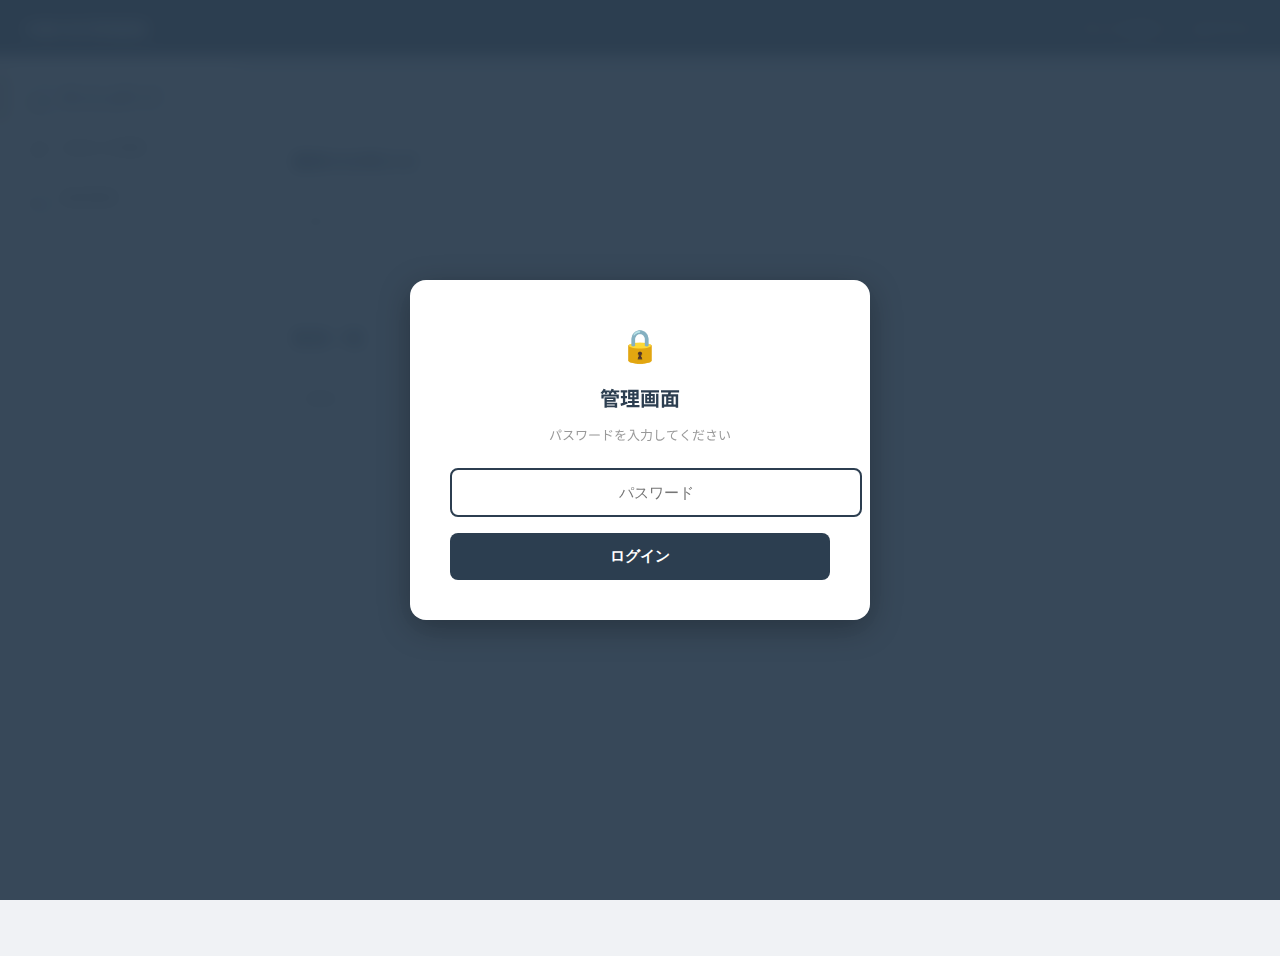
<file: admin/index.html>
<!DOCTYPE html>
<html lang="ja">
<head>
  <meta charset="UTF-8">
  <meta name="viewport" content="width=device-width, initial-scale=1.0">
  <title>管理画面 | ふじみDXラボ温泉 ゆ縁の宿</title>
  <link rel="preconnect" href="https://fonts.googleapis.com">
  <link rel="preconnect" href="https://fonts.gstatic.com" crossorigin>
  <link href="https://fonts.googleapis.com/css2?family=Noto+Sans+JP:wght@400;500;600;700;800&display=swap" rel="stylesheet">
  <link rel="stylesheet" href="../css/admin.css">
</head>
<body class="admin-body">
  <header class="admin-header">
    <h1>ゆ縁の宿 管理画面</h1>
    <div class="admin-header-right">
      <a href="../index.html" target="_blank">サイトを表示 ↗</a>
      <a href="#" id="logout-btn">ログアウト</a>
    </div>
  </header>

  <nav class="admin-sidebar">
    <a href="index.html" class="active">
      <span class="admin-sidebar-icon">📊</span>ダッシュボード
    </a>
    <a href="news-edit.html">
      <span class="admin-sidebar-icon">📰</span>お知らせ管理
    </a>
    <a href="rooms-edit.html">
      <span class="admin-sidebar-icon">🛏️</span>客室管理
    </a>
  </nav>

  <main class="admin-main">
    <div class="admin-stats" id="admin-stats"></div>

    <div class="admin-card">
      <h2>最新のお知らせ</h2>
      <table class="admin-table">
        <thead>
          <tr><th>日付</th><th>タイトル</th><th>カテゴリ</th><th>ステータス</th><th></th></tr>
        </thead>
        <tbody id="recent-news"></tbody>
      </table>
    </div>

    <div class="admin-card">
      <h2>客室一覧</h2>
      <table class="admin-table">
        <thead>
          <tr><th>部屋名</th><th>タイプ</th><th>定員</th><th>料金</th><th>ステータス</th><th></th></tr>
        </thead>
        <tbody id="recent-rooms"></tbody>
      </table>
    </div>
  </main>

  <script src="../js/news-store.js"></script>
  <script src="../js/rooms-store.js"></script>
  <script src="../js/auth.js"></script>
  <script>
    window.onAdminAuth = function () {
      const news = NewsStore.getAll();
      const rooms = RoomsStore.getAll();
      document.getElementById('admin-stats').innerHTML = `
        <div class="admin-stat"><div class="admin-stat-icon">📰</div><div class="admin-stat-number">${news.length}</div><div class="admin-stat-label">お知らせ</div></div>
        <div class="admin-stat"><div class="admin-stat-icon">🛏️</div><div class="admin-stat-number">${rooms.length}</div><div class="admin-stat-label">客室</div></div>
      `;

      document.getElementById('recent-news').innerHTML = news.slice(0, 5).map(n => {
        const d = new Date(n.createdAt).toLocaleDateString('ja-JP');
        const st = n.status === 'published' ? '<span class="status-badge status-published">公開中</span>' : '<span class="status-badge status-draft">下書き</span>';
        return `<tr>
          <td>${d}</td><td>${n.title}</td><td>${n.category}</td><td>${st}</td>
          <td><a href="news-edit.html?id=${n.id}" style="color:#2C3E50;font-size:13px;font-weight:600;">編集</a></td>
        </tr>`;
      }).join('');

      document.getElementById('recent-rooms').innerHTML = rooms.map(r => {
        const st = r.status === 'published' ? '<span class="status-badge status-published">公開中</span>' : '<span class="status-badge status-draft">下書き</span>';
        return `<tr>
          <td>${r.name}</td><td>${r.type}</td><td>${r.capacity}</td><td>${r.price}</td><td>${st}</td>
          <td><a href="rooms-edit.html?id=${r.id}" style="color:#2C3E50;font-size:13px;font-weight:600;">編集</a></td>
        </tr>`;
      }).join('');
    };

    document.getElementById('logout-btn').addEventListener('click', (e) => {
      e.preventDefault();
      sessionStorage.removeItem('admin_auth_hash');
      location.reload();
    });
  </script>
</body>
</html>
</file>
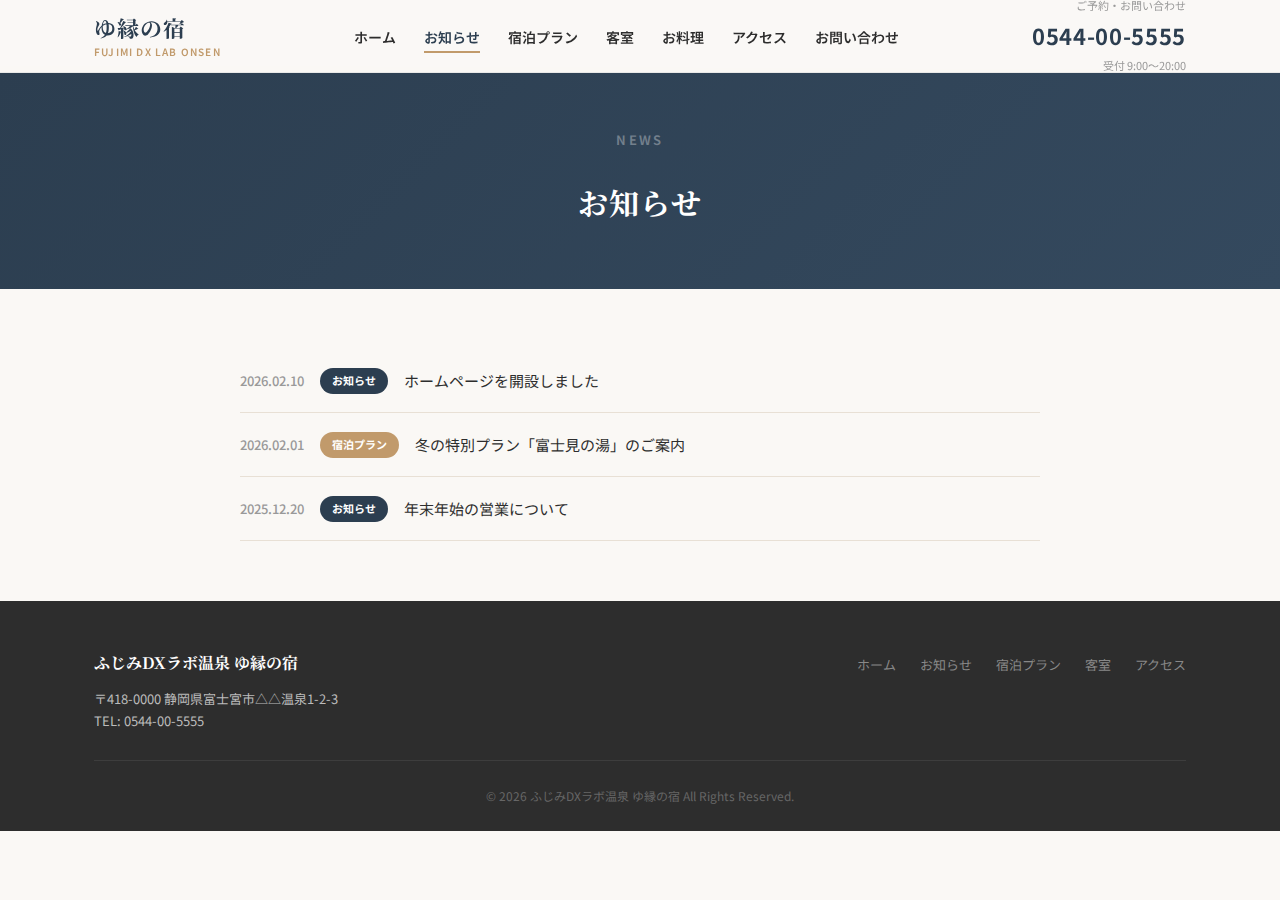
<file: news.html>
<!DOCTYPE html>
<html lang="ja">
<head>
  <meta charset="UTF-8">
  <meta name="viewport" content="width=device-width, initial-scale=1.0">
  <title>お知らせ | ふじみDXラボ温泉 ゆ縁の宿</title>
  <meta name="description" content="ふじみDXラボ温泉 ゆ縁の宿からのお知らせ。宿泊プラン、営業情報など最新情報をお届けします。">
  <link rel="canonical" href="https://example.com/news.html">
  <meta property="og:type" content="website">
  <meta property="og:url" content="https://example.com/news.html">
  <meta property="og:title" content="お知らせ | ふじみDXラボ温泉 ゆ縁の宿">
  <meta property="og:description" content="ふじみDXラボ温泉 ゆ縁の宿からのお知らせ。宿泊プラン、営業情報など最新情報をお届けします。">
  <meta property="og:image" content="https://example.com/images/hero-bg.jpg">
  <meta property="og:site_name" content="ふじみDXラボ温泉 ゆ縁の宿">
  <meta property="og:locale" content="ja_JP">
  <meta name="twitter:card" content="summary_large_image">
  <meta name="twitter:title" content="お知らせ | ふじみDXラボ温泉 ゆ縁の宿">
  <meta name="twitter:description" content="ふじみDXラボ温泉 ゆ縁の宿からのお知らせ。">
  <meta name="twitter:image" content="https://example.com/images/hero-bg.jpg">
  <link rel="preconnect" href="https://fonts.googleapis.com">
  <link rel="preconnect" href="https://fonts.gstatic.com" crossorigin>
  <link href="https://fonts.googleapis.com/css2?family=Noto+Serif+JP:wght@500;700&family=Noto+Sans+JP:wght@400;500;600;700;800&display=swap" rel="stylesheet">
  <link rel="stylesheet" href="css/style.css">
  <script type="application/ld+json">
  {
    "@context": "https://schema.org",
    "@type": "BreadcrumbList",
    "itemListElement": [
      { "@type": "ListItem", "position": 1, "name": "ホーム", "item": "https://example.com/" },
      { "@type": "ListItem", "position": 2, "name": "お知らせ", "item": "https://example.com/news.html" }
    ]
  }
  </script>
</head>
<body>
  <header class="header">
    <div class="header-inner">
      <div class="logo">
        <a href="index.html">
          <span>ゆ縁の宿</span>
          <p class="logo-sub">FUJIMI DX LAB ONSEN</p>
        </a>
      </div>
      <button class="menu-toggle" aria-label="メニュー"><span></span><span></span><span></span></button>
      <nav class="nav">
        <ul>
          <li><a href="index.html">ホーム</a></li>
          <li><a href="news.html" class="active">お知らせ</a></li>
          <li><a href="plans.html">宿泊プラン</a></li>
          <li><a href="index.html#rooms">客室</a></li>
          <li><a href="index.html#food">お料理</a></li>
          <li><a href="index.html#access">アクセス</a></li>
          <li><a href="index.html#contact">お問い合わせ</a></li>
        </ul>
      </nav>
      <div class="header-tel">
        <p class="tel-label">ご予約・お問い合わせ</p>
        <p class="tel-number">0544-00-5555</p>
        <p class="tel-hours">受付 9:00〜20:00</p>
      </div>
    </div>
  </header>

  <section class="page-hero">
    <div class="container">
      <p class="section-title-en" style="color:rgba(255,255,255,0.5);">News</p>
      <h2>お知らせ</h2>
    </div>
  </section>

  <section id="news-page-content" style="padding:60px 0;">
    <div class="container">
      <div id="news-list-view">
        <ul class="news-list" id="news-page-list"></ul>
      </div>
      <div id="news-detail-view" class="news-detail-inner" style="display:none;">
        <div class="news-detail-header">
          <div class="news-detail-meta">
            <span class="news-date" id="detail-date"></span>
            <span class="news-tag" id="detail-tag"></span>
          </div>
          <h2 id="detail-title"></h2>
        </div>
        <div class="news-detail-body" id="detail-body"></div>
        <div style="margin-top:40px;">
          <a href="news.html" class="btn-outline">&larr; お知らせ一覧に戻る</a>
        </div>
      </div>
    </div>
  </section>

  <footer class="footer">
    <div class="container">
      <div class="footer-inner">
        <div class="footer-logo">
          <p class="footer-company">ふじみDXラボ温泉 ゆ縁の宿</p>
          <p class="footer-address">〒418-0000 静岡県富士宮市△△温泉1-2-3</p>
          <p class="footer-tel">TEL: 0544-00-5555</p>
        </div>
        <div class="footer-nav">
          <ul>
            <li><a href="index.html">ホーム</a></li>
            <li><a href="news.html">お知らせ</a></li>
            <li><a href="plans.html">宿泊プラン</a></li>
            <li><a href="index.html#rooms">客室</a></li>
            <li><a href="index.html#access">アクセス</a></li>
          </ul>
        </div>
      </div>
      <p class="copyright">&copy; 2026 ふじみDXラボ温泉 ゆ縁の宿 All Rights Reserved.</p>
    </div>
  </footer>

  <div class="mobile-tel-float">
    <a href="tel:0544005555" aria-label="電話する">電話で予約 0544-00-5555</a>
  </div>

  <script src="js/news-store.js" defer></script>
  <script src="js/main.js" defer></script>
  <script>
    document.addEventListener('DOMContentLoaded', async () => {
      await NewsStore.init();
      const params = new URLSearchParams(window.location.search);
      const id = params.get('id');

      if (id) {
        const item = NewsStore.getById(id);
        if (item) {
          document.getElementById('news-list-view').style.display = 'none';
          document.getElementById('news-detail-view').style.display = 'block';
          const date = new Date(item.createdAt).toLocaleDateString('ja-JP', { year:'numeric', month:'2-digit', day:'2-digit' }).replace(/\//g,'.');
          document.getElementById('detail-date').textContent = date;
          const tag = document.getElementById('detail-tag');
          tag.textContent = item.category;
          tag.className = 'news-tag ' + (item.category === '宿泊プラン' ? 'tag-plan' : 'tag-info');
          document.getElementById('detail-title').textContent = item.title;
          document.getElementById('detail-body').innerHTML = item.body;
          document.title = item.title + ' | ふじみDXラボ温泉 ゆ縁の宿';
        }
      } else {
        const list = document.getElementById('news-page-list');
        const news = NewsStore.getPublished();
        list.innerHTML = news.map(n => {
          const date = new Date(n.createdAt).toLocaleDateString('ja-JP', { year:'numeric', month:'2-digit', day:'2-digit' }).replace(/\//g,'.');
          const tagClass = n.category === '宿泊プラン' ? 'tag-plan' : 'tag-info';
          return `<li><a href="news.html?id=${n.id}">
            <span class="news-date">${date}</span>
            <span class="news-tag ${tagClass}">${n.category}</span>
            <span class="news-text">${n.title}</span>
          </a></li>`;
        }).join('');
        if (news.length === 0) {
          list.innerHTML = '<li style="color:#999;padding:24px 0;">現在お知らせはありません。</li>';
        }
      }
    });
  </script>
</body>
</html>
</file>
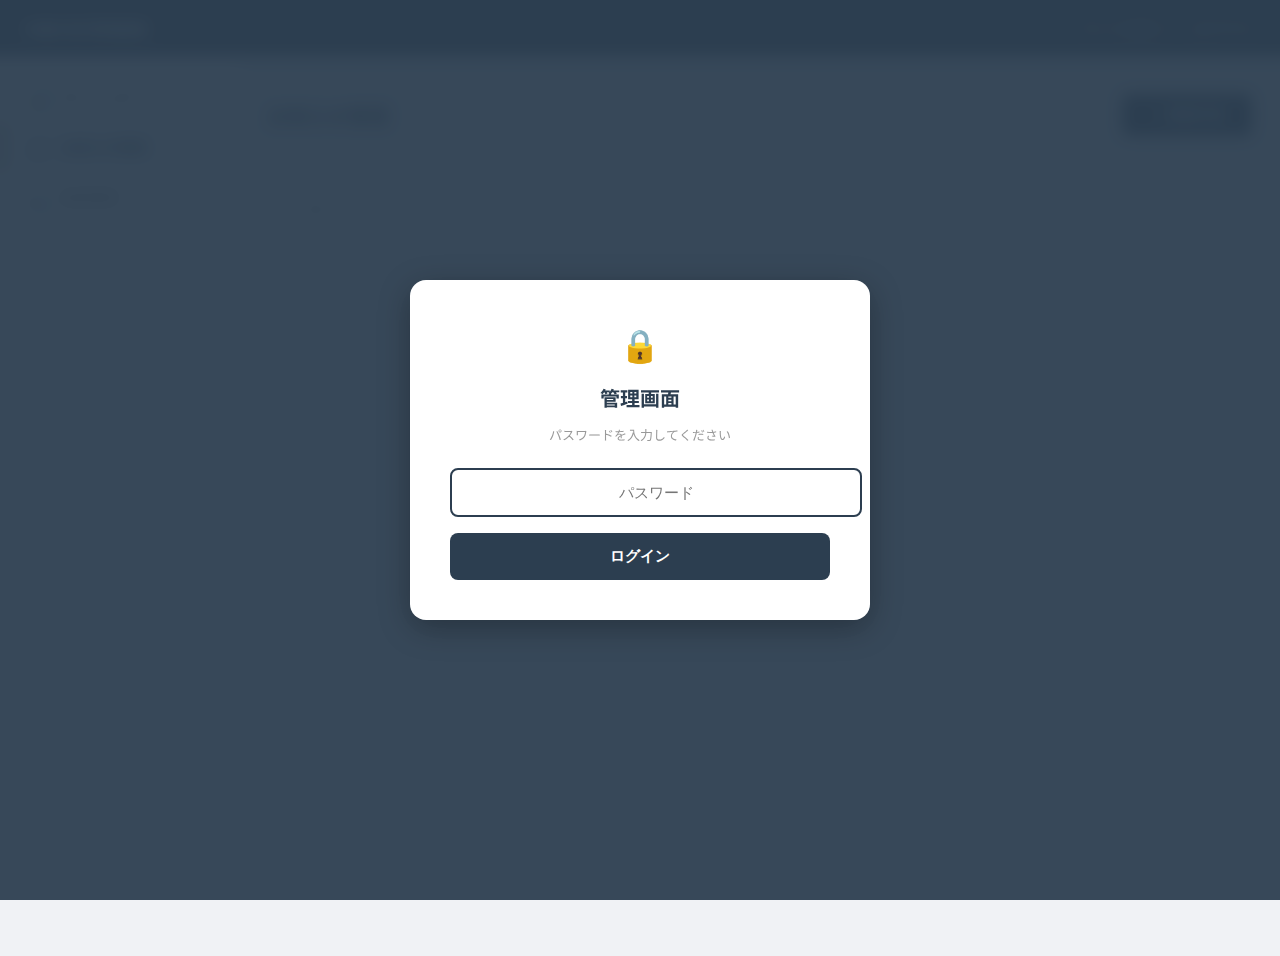
<file: admin/news-edit.html>
<!DOCTYPE html>
<html lang="ja">
<head>
  <meta charset="UTF-8">
  <meta name="viewport" content="width=device-width, initial-scale=1.0">
  <title>お知らせ管理 | ゆ縁の宿</title>
  <link rel="preconnect" href="https://fonts.googleapis.com">
  <link rel="preconnect" href="https://fonts.gstatic.com" crossorigin>
  <link href="https://fonts.googleapis.com/css2?family=Noto+Sans+JP:wght@400;500;600;700;800&display=swap" rel="stylesheet">
  <link rel="stylesheet" href="../css/admin.css">
</head>
<body class="admin-body">
  <header class="admin-header">
    <h1>ゆ縁の宿 管理画面</h1>
    <div class="admin-header-right">
      <a href="../index.html" target="_blank">サイトを表示 ↗</a>
      <a href="#" id="logout-btn">ログアウト</a>
    </div>
  </header>

  <nav class="admin-sidebar">
    <a href="index.html"><span class="admin-sidebar-icon">📊</span>ダッシュボード</a>
    <a href="news-edit.html" class="active"><span class="admin-sidebar-icon">📰</span>お知らせ管理</a>
    <a href="rooms-edit.html"><span class="admin-sidebar-icon">🛏️</span>客室管理</a>
  </nav>

  <main class="admin-main">
    <div id="list-view">
      <div style="display:flex;justify-content:space-between;align-items:center;margin-bottom:20px;">
        <h2 style="font-size:20px;color:#2C3E50;">お知らせ管理</h2>
        <button class="admin-btn admin-btn-primary" onclick="showEditor()">＋ 新規作成</button>
      </div>
      <div class="admin-card">
        <table class="admin-table">
          <thead><tr><th>日付</th><th>タイトル</th><th>カテゴリ</th><th>ステータス</th><th></th></tr></thead>
          <tbody id="news-table"></tbody>
        </table>
      </div>
    </div>

    <div id="edit-view" style="display:none;">
      <div style="display:flex;align-items:center;gap:12px;margin-bottom:20px;">
        <button class="admin-btn admin-btn-secondary" onclick="showList()">← 戻る</button>
        <h2 style="font-size:20px;color:#2C3E50;" id="form-title">新規作成</h2>
      </div>
      <div class="admin-card">
        <div class="admin-form">
          <input type="hidden" id="edit-id">
          <label>タイトル</label>
          <input type="text" id="edit-title" placeholder="お知らせのタイトル">
          <label>カテゴリ</label>
          <select id="edit-category">
            <option value="お知らせ">お知らせ</option>
            <option value="宿泊プラン">宿泊プラン</option>
          </select>
          <label>本文（HTML可）</label>
          <textarea id="edit-body" placeholder="本文を入力してください。"></textarea>
          <label>ステータス</label>
          <select id="edit-status">
            <option value="published">公開</option>
            <option value="draft">下書き</option>
          </select>
          <div class="admin-form-actions">
            <button class="admin-btn admin-btn-primary" onclick="saveItem()">保存する</button>
            <button class="admin-btn admin-btn-danger" id="delete-btn" onclick="deleteItem()" style="display:none;">削除</button>
          </div>
        </div>
      </div>
    </div>
  </main>

  <div class="admin-toast" id="toast"></div>

  <script src="../js/news-store.js"></script>
  <script src="../js/auth.js"></script>
  <script>
    function showToast(msg) {
      const t = document.getElementById('toast');
      t.textContent = msg;
      t.classList.add('show');
      setTimeout(() => t.classList.remove('show'), 2500);
    }

    function renderList() {
      const news = NewsStore.getAll();
      document.getElementById('news-table').innerHTML = news.map(n => {
        const d = new Date(n.createdAt).toLocaleDateString('ja-JP');
        const st = n.status === 'published' ? '<span class="status-badge status-published">公開中</span>' : '<span class="status-badge status-draft">下書き</span>';
        return `<tr>
          <td>${d}</td><td>${n.title}</td><td>${n.category}</td><td>${st}</td>
          <td><a href="#" onclick="editItem('${n.id}');return false;" style="color:#2C3E50;font-size:13px;font-weight:600;">編集</a></td>
        </tr>`;
      }).join('');
      if (news.length === 0) {
        document.getElementById('news-table').innerHTML = '<tr><td colspan="5" style="color:#999;text-align:center;padding:24px;">お知らせがありません</td></tr>';
      }
    }

    function showList() {
      document.getElementById('list-view').style.display = '';
      document.getElementById('edit-view').style.display = 'none';
      renderList();
    }

    function showEditor(id) {
      document.getElementById('list-view').style.display = 'none';
      document.getElementById('edit-view').style.display = '';
      if (id) {
        const item = NewsStore.getById(id);
        if (!item) return showList();
        document.getElementById('edit-id').value = item.id;
        document.getElementById('edit-title').value = item.title;
        document.getElementById('edit-category').value = item.category;
        document.getElementById('edit-body').value = item.body;
        document.getElementById('edit-status').value = item.status;
        document.getElementById('form-title').textContent = '編集';
        document.getElementById('delete-btn').style.display = '';
      } else {
        document.getElementById('edit-id').value = '';
        document.getElementById('edit-title').value = '';
        document.getElementById('edit-category').value = 'お知らせ';
        document.getElementById('edit-body').value = '';
        document.getElementById('edit-status').value = 'published';
        document.getElementById('form-title').textContent = '新規作成';
        document.getElementById('delete-btn').style.display = 'none';
      }
    }

    function editItem(id) { showEditor(id); }

    function saveItem() {
      const id = document.getElementById('edit-id').value;
      const title = document.getElementById('edit-title').value.trim();
      if (!title) { alert('タイトルを入力してください'); return; }
      NewsStore.save({
        id: id || undefined,
        title,
        category: document.getElementById('edit-category').value,
        body: document.getElementById('edit-body').value,
        status: document.getElementById('edit-status').value,
      });
      showToast('保存しました');
      showList();
    }

    function deleteItem() {
      const id = document.getElementById('edit-id').value;
      if (!id) return;
      if (!confirm('本当に削除しますか？')) return;
      NewsStore.delete(id);
      showToast('削除しました');
      showList();
    }

    window.onAdminAuth = function () {
      const params = new URLSearchParams(window.location.search);
      const id = params.get('id');
      if (id) { showEditor(id); } else { renderList(); }
    };

    document.getElementById('logout-btn').addEventListener('click', (e) => {
      e.preventDefault();
      sessionStorage.removeItem('admin_auth_hash');
      location.reload();
    });
  </script>
</body>
</html>
</file>
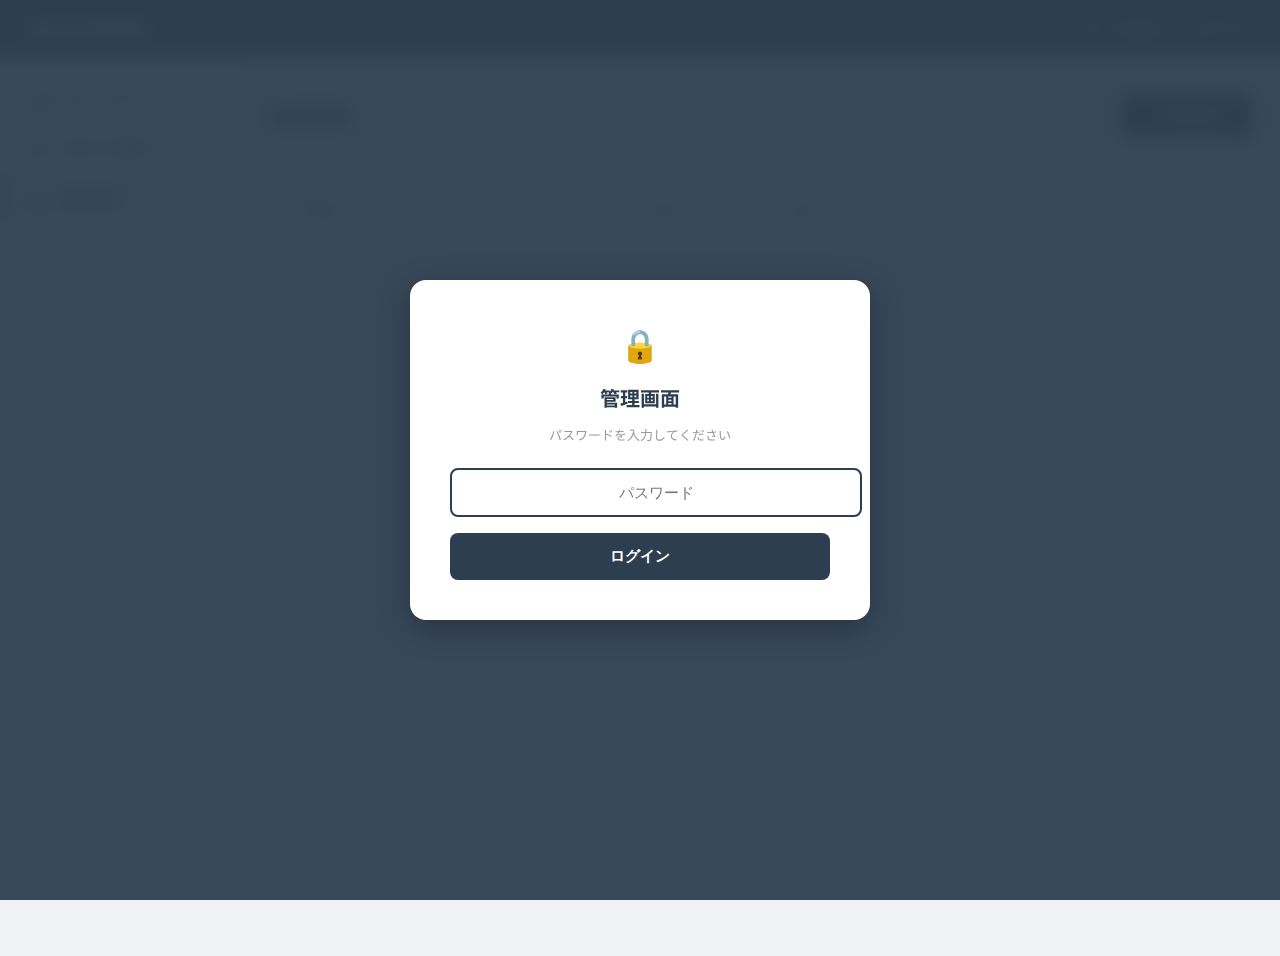
<file: admin/rooms-edit.html>
<!DOCTYPE html>
<html lang="ja">
<head>
  <meta charset="UTF-8">
  <meta name="viewport" content="width=device-width, initial-scale=1.0">
  <title>客室管理 | ゆ縁の宿</title>
  <link rel="preconnect" href="https://fonts.googleapis.com">
  <link rel="preconnect" href="https://fonts.gstatic.com" crossorigin>
  <link href="https://fonts.googleapis.com/css2?family=Noto+Sans+JP:wght@400;500;600;700;800&display=swap" rel="stylesheet">
  <link rel="stylesheet" href="../css/admin.css">
</head>
<body class="admin-body">
  <header class="admin-header">
    <h1>ゆ縁の宿 管理画面</h1>
    <div class="admin-header-right">
      <a href="../index.html" target="_blank">サイトを表示 ↗</a>
      <a href="#" id="logout-btn">ログアウト</a>
    </div>
  </header>

  <nav class="admin-sidebar">
    <a href="index.html"><span class="admin-sidebar-icon">📊</span>ダッシュボード</a>
    <a href="news-edit.html"><span class="admin-sidebar-icon">📰</span>お知らせ管理</a>
    <a href="rooms-edit.html" class="active"><span class="admin-sidebar-icon">🛏️</span>客室管理</a>
  </nav>

  <main class="admin-main">
    <div id="list-view">
      <div style="display:flex;justify-content:space-between;align-items:center;margin-bottom:20px;">
        <h2 style="font-size:20px;color:#2C3E50;">客室管理</h2>
        <button class="admin-btn admin-btn-primary" onclick="showEditor()">＋ 新規追加</button>
      </div>
      <div class="admin-card">
        <table class="admin-table">
          <thead><tr><th>部屋名</th><th>タイプ</th><th>定員</th><th>料金</th><th>ステータス</th><th></th></tr></thead>
          <tbody id="rooms-table"></tbody>
        </table>
      </div>
    </div>

    <div id="edit-view" style="display:none;">
      <div style="display:flex;align-items:center;gap:12px;margin-bottom:20px;">
        <button class="admin-btn admin-btn-secondary" onclick="showList()">← 戻る</button>
        <h2 style="font-size:20px;color:#2C3E50;" id="form-title">新規追加</h2>
      </div>
      <div class="admin-card">
        <div class="admin-form">
          <input type="hidden" id="edit-id">
          <label>部屋名</label>
          <input type="text" id="edit-name" placeholder="例: 富士（ふじ）">
          <label>タイプ</label>
          <input type="text" id="edit-type" placeholder="例: 和室10畳">
          <label>定員</label>
          <input type="text" id="edit-capacity" placeholder="例: 2〜4名">
          <label>料金</label>
          <input type="text" id="edit-price" placeholder="例: ¥15,000〜/人">
          <label>説明</label>
          <textarea id="edit-description" placeholder="部屋の説明を入力してください。"></textarea>
          <label>設備</label>
          <input type="text" id="edit-amenities" placeholder="例: 富士山ビュー、トイレ付き">
          <label>画像パス</label>
          <input type="text" id="edit-image" placeholder="例: images/room-japanese.jpg">
          <label>ステータス</label>
          <select id="edit-status">
            <option value="published">公開</option>
            <option value="draft">下書き</option>
          </select>
          <div class="admin-form-actions">
            <button class="admin-btn admin-btn-primary" onclick="saveItem()">保存する</button>
            <button class="admin-btn admin-btn-danger" id="delete-btn" onclick="deleteItem()" style="display:none;">削除</button>
          </div>
        </div>
      </div>
    </div>
  </main>

  <div class="admin-toast" id="toast"></div>

  <script src="../js/rooms-store.js"></script>
  <script src="../js/auth.js"></script>
  <script>
    function showToast(msg) {
      const t = document.getElementById('toast');
      t.textContent = msg;
      t.classList.add('show');
      setTimeout(() => t.classList.remove('show'), 2500);
    }

    function renderList() {
      const rooms = RoomsStore.getAll();
      document.getElementById('rooms-table').innerHTML = rooms.map(r => {
        const st = r.status === 'published' ? '<span class="status-badge status-published">公開中</span>' : '<span class="status-badge status-draft">下書き</span>';
        return `<tr>
          <td>${r.name}</td><td>${r.type}</td><td>${r.capacity}</td><td>${r.price}</td><td>${st}</td>
          <td><a href="#" onclick="editItem('${r.id}');return false;" style="color:#2C3E50;font-size:13px;font-weight:600;">編集</a></td>
        </tr>`;
      }).join('');
      if (rooms.length === 0) {
        document.getElementById('rooms-table').innerHTML = '<tr><td colspan="6" style="color:#999;text-align:center;padding:24px;">客室がありません</td></tr>';
      }
    }

    function showList() {
      document.getElementById('list-view').style.display = '';
      document.getElementById('edit-view').style.display = 'none';
      renderList();
    }

    function showEditor(id) {
      document.getElementById('list-view').style.display = 'none';
      document.getElementById('edit-view').style.display = '';
      if (id) {
        const item = RoomsStore.getById(id);
        if (!item) return showList();
        document.getElementById('edit-id').value = item.id;
        document.getElementById('edit-name').value = item.name;
        document.getElementById('edit-type').value = item.type;
        document.getElementById('edit-capacity').value = item.capacity;
        document.getElementById('edit-price').value = item.price;
        document.getElementById('edit-description').value = item.description;
        document.getElementById('edit-amenities').value = item.amenities;
        document.getElementById('edit-image').value = item.image;
        document.getElementById('edit-status').value = item.status;
        document.getElementById('form-title').textContent = '編集';
        document.getElementById('delete-btn').style.display = '';
      } else {
        document.getElementById('edit-id').value = '';
        document.getElementById('edit-name').value = '';
        document.getElementById('edit-type').value = '';
        document.getElementById('edit-capacity').value = '';
        document.getElementById('edit-price').value = '';
        document.getElementById('edit-description').value = '';
        document.getElementById('edit-amenities').value = '';
        document.getElementById('edit-image').value = '';
        document.getElementById('edit-status').value = 'published';
        document.getElementById('form-title').textContent = '新規追加';
        document.getElementById('delete-btn').style.display = 'none';
      }
    }

    function editItem(id) { showEditor(id); }

    function saveItem() {
      const id = document.getElementById('edit-id').value;
      const name = document.getElementById('edit-name').value.trim();
      if (!name) { alert('部屋名を入力してください'); return; }
      RoomsStore.save({
        id: id || undefined,
        name,
        type: document.getElementById('edit-type').value,
        capacity: document.getElementById('edit-capacity').value,
        price: document.getElementById('edit-price').value,
        description: document.getElementById('edit-description').value,
        amenities: document.getElementById('edit-amenities').value,
        image: document.getElementById('edit-image').value,
        status: document.getElementById('edit-status').value,
      });
      showToast('保存しました');
      showList();
    }

    function deleteItem() {
      const id = document.getElementById('edit-id').value;
      if (!id) return;
      if (!confirm('本当に削除しますか？')) return;
      RoomsStore.delete(id);
      showToast('削除しました');
      showList();
    }

    window.onAdminAuth = function () {
      const params = new URLSearchParams(window.location.search);
      const id = params.get('id');
      if (id) { showEditor(id); } else { renderList(); }
    };

    document.getElementById('logout-btn').addEventListener('click', (e) => {
      e.preventDefault();
      sessionStorage.removeItem('admin_auth_hash');
      location.reload();
    });
  </script>
</body>
</html>
</file>
<file: css/admin.css>
/* ===== Admin CSS (Hotel) ===== */
:root {
  --admin-sidebar: 240px;
  --admin-header: 56px;
}

body.admin-body {
  background: #f0f2f5;
  font-family: 'Noto Sans JP', sans-serif;
  margin: 0;
}

/* --- Layout --- */
.admin-header {
  position: fixed;
  top: 0;
  left: 0;
  right: 0;
  height: var(--admin-header);
  background: #2C3E50;
  color: #fff;
  display: flex;
  align-items: center;
  justify-content: space-between;
  padding: 0 24px;
  z-index: 50;
}
.admin-header h1 {
  font-size: 15px;
  font-weight: 700;
}
.admin-header-right {
  display: flex;
  align-items: center;
  gap: 16px;
}
.admin-header-right a {
  color: rgba(255,255,255,0.7);
  font-size: 13px;
  text-decoration: none;
  transition: color 0.2s;
}
.admin-header-right a:hover { color: #fff; }

.admin-sidebar {
  position: fixed;
  top: var(--admin-header);
  left: 0;
  bottom: 0;
  width: var(--admin-sidebar);
  background: #fff;
  border-right: 1px solid #e8ecf0;
  padding: 16px 0;
  overflow-y: auto;
}
.admin-sidebar a {
  display: flex;
  align-items: center;
  gap: 10px;
  padding: 12px 24px;
  font-size: 14px;
  color: #555;
  text-decoration: none;
  transition: all 0.2s;
  border-left: 3px solid transparent;
}
.admin-sidebar a:hover {
  background: #f5f7fa;
  color: #2C3E50;
}
.admin-sidebar a.active {
  background: rgba(44,62,80,0.06);
  color: #2C3E50;
  font-weight: 700;
  border-left-color: #C19A6B;
}
.admin-sidebar-icon { font-size: 18px; width: 24px; text-align: center; }

.admin-main {
  margin-left: var(--admin-sidebar);
  margin-top: var(--admin-header);
  padding: 28px;
  min-height: calc(100vh - var(--admin-header));
}

/* --- Cards & Panels --- */
.admin-card {
  background: #fff;
  border-radius: 12px;
  padding: 24px;
  box-shadow: 0 1px 4px rgba(0,0,0,0.04);
  margin-bottom: 20px;
}
.admin-card h2 {
  font-size: 18px;
  color: #2C3E50;
  margin-bottom: 16px;
  padding-bottom: 12px;
  border-bottom: 1px solid #e8ecf0;
}

/* --- Stats --- */
.admin-stats {
  display: grid;
  grid-template-columns: repeat(auto-fit, minmax(200px, 1fr));
  gap: 16px;
  margin-bottom: 24px;
}
.admin-stat {
  background: #fff;
  border-radius: 12px;
  padding: 20px;
  box-shadow: 0 1px 4px rgba(0,0,0,0.04);
  text-align: center;
}
.admin-stat-icon { font-size: 28px; margin-bottom: 6px; }
.admin-stat-number {
  font-size: 32px;
  font-weight: 800;
  color: #2C3E50;
  line-height: 1.2;
}
.admin-stat-label { font-size: 13px; color: #999; margin-top: 4px; }

/* --- Table --- */
.admin-table {
  width: 100%;
  border-collapse: collapse;
}
.admin-table th {
  text-align: left;
  font-size: 12px;
  color: #999;
  font-weight: 600;
  text-transform: uppercase;
  padding: 10px 12px;
  border-bottom: 2px solid #e8ecf0;
}
.admin-table td {
  padding: 14px 12px;
  font-size: 14px;
  border-bottom: 1px solid #f0f2f5;
  vertical-align: middle;
}
.admin-table tr:hover td { background: #fafbfc; }
.admin-table .status-badge {
  font-size: 11px;
  padding: 3px 10px;
  border-radius: 50px;
  font-weight: 700;
}
.status-published { background: #e8f5e9; color: #558B2F; }
.status-draft { background: #fff3e0; color: #C19A6B; }

/* --- Form --- */
.admin-form { max-width: 700px; }
.admin-form label {
  display: block;
  font-size: 13px;
  font-weight: 700;
  color: #555;
  margin-bottom: 6px;
  margin-top: 16px;
}
.admin-form input[type="text"],
.admin-form input[type="number"],
.admin-form input[type="url"],
.admin-form textarea,
.admin-form select {
  width: 100%;
  padding: 12px 14px;
  border: 2px solid #e8ecf0;
  border-radius: 8px;
  font-size: 14px;
  font-family: inherit;
  outline: none;
  transition: border-color 0.2s;
  background: #fff;
}
.admin-form input:focus,
.admin-form textarea:focus,
.admin-form select:focus {
  border-color: #34495E;
}
.admin-form textarea { min-height: 200px; resize: vertical; }

.admin-form-actions {
  display: flex;
  gap: 12px;
  margin-top: 24px;
  padding-top: 20px;
  border-top: 1px solid #e8ecf0;
}
.admin-btn {
  padding: 12px 28px;
  border: none;
  border-radius: 8px;
  font-size: 14px;
  font-weight: 700;
  cursor: pointer;
  transition: all 0.2s;
}
.admin-btn-primary {
  background: #2C3E50;
  color: #fff;
}
.admin-btn-primary:hover { background: #34495E; }
.admin-btn-danger {
  background: #fff;
  color: #e74c3c;
  border: 2px solid #e74c3c;
}
.admin-btn-danger:hover { background: #e74c3c; color: #fff; }
.admin-btn-secondary {
  background: #f0f2f5;
  color: #555;
}
.admin-btn-secondary:hover { background: #e8ecf0; }

/* --- Toast --- */
.admin-toast {
  position: fixed;
  bottom: 24px;
  right: 24px;
  background: #2C3E50;
  color: #fff;
  padding: 14px 24px;
  border-radius: 8px;
  font-size: 14px;
  font-weight: 600;
  box-shadow: 0 4px 20px rgba(0,0,0,0.15);
  transform: translateY(100px);
  opacity: 0;
  transition: all 0.3s cubic-bezier(.16,1,.3,1);
  z-index: 200;
}
.admin-toast.show { transform: translateY(0); opacity: 1; }

/* --- Responsive --- */
@media (max-width: 768px) {
  .admin-sidebar { display: none; }
  .admin-main { margin-left: 0; padding: 16px; }
  .admin-stats { grid-template-columns: repeat(2, 1fr); }
}
</file>
<file: css/style.css>
/* ===== Design Tokens ===== */
:root {
  --color-primary: #2C3E50;
  --color-primary-light: #34495E;
  --color-accent: #C19A6B;
  --color-accent-hover: #D4AD7E;
  --color-dark: #2D2D2D;
  --color-text: #2D2D2D;
  --color-text-light: #666;
  --color-text-muted: #999;
  --color-bg: #FAF8F5;
  --color-bg-alt: #F5F0EA;
  --color-border: #E8E0D5;
  --color-success: #558B2F;
  --radius: 8px;
  --radius-lg: 16px;
  --shadow-sm: 0 2px 8px rgba(44,62,80,0.06);
  --shadow-md: 0 4px 20px rgba(44,62,80,0.08);
  --shadow-lg: 0 8px 32px rgba(44,62,80,0.12);
  --ease: cubic-bezier(.16,1,.3,1);
  --font-base: 'Noto Sans JP', 'Hiragino Sans', sans-serif;
  --font-display: 'Noto Serif JP', serif;
}

/* ===== Reset ===== */
*, *::before, *::after { margin: 0; padding: 0; box-sizing: border-box; }
html { scroll-behavior: smooth; }
body {
  font-family: var(--font-base);
  color: var(--color-text);
  line-height: 1.8;
  font-size: 16px;
  background: var(--color-bg);
  overflow-x: hidden;
}
a { color: inherit; text-decoration: none; }
ul { list-style: none; }
img { max-width: 100%; height: auto; display: block; }
button { font-family: inherit; cursor: pointer; }

.container { max-width: 1140px; margin: 0 auto; padding: 0 24px; }

/* ===== Scroll Reveal ===== */
.reveal {
  opacity: 0;
  transform: translateY(30px);
  transition: opacity 0.7s var(--ease), transform 0.7s var(--ease);
}
.reveal.is-visible {
  opacity: 1;
  transform: translateY(0);
}

/* ===== Header ===== */
.header {
  position: fixed;
  top: 0;
  left: 0;
  right: 0;
  z-index: 100;
  background: rgba(250,248,245,0.95);
  backdrop-filter: blur(16px);
  -webkit-backdrop-filter: blur(16px);
  border-bottom: 1px solid rgba(44,62,80,0.08);
  transition: box-shadow 0.3s;
}
.header--scrolled {
  box-shadow: var(--shadow-md);
}
.header-inner {
  max-width: 1140px;
  margin: 0 auto;
  padding: 0 24px;
  height: 72px;
  display: flex;
  align-items: center;
  justify-content: space-between;
  gap: 24px;
}
.logo a {
  color: var(--color-primary);
  font-family: var(--font-display);
  font-size: 22px;
  font-weight: 700;
  letter-spacing: 0.05em;
  line-height: 1.3;
}
.logo-sub {
  font-family: var(--font-base);
  font-size: 10px;
  color: var(--color-accent);
  letter-spacing: 0.12em;
  font-weight: 600;
}
.nav ul { display: flex; gap: 28px; }
.nav a {
  font-size: 14px;
  font-weight: 600;
  color: var(--color-text);
  padding: 6px 0;
  position: relative;
  transition: color 0.2s;
}
.nav a::after {
  content: '';
  position: absolute;
  bottom: 0;
  left: 0;
  width: 0;
  height: 2px;
  background: var(--color-accent);
  transition: width 0.3s var(--ease);
}
.nav a:hover, .nav a.active { color: var(--color-primary); }
.nav a:hover::after, .nav a.active::after { width: 100%; }

.header-tel { text-align: right; white-space: nowrap; }
.tel-label { font-size: 11px; color: var(--color-text-muted); }
.tel-number {
  font-size: 22px;
  font-weight: 700;
  color: var(--color-primary);
  letter-spacing: 0.03em;
}
.tel-hours { font-size: 11px; color: var(--color-text-muted); }

/* Mobile Menu Toggle */
.menu-toggle {
  display: none;
  background: none;
  border: none;
  width: 32px;
  height: 32px;
  position: relative;
}
.menu-toggle span {
  display: block;
  width: 24px;
  height: 2px;
  background: var(--color-primary);
  position: absolute;
  left: 4px;
  transition: all 0.3s var(--ease);
}
.menu-toggle span:nth-child(1) { top: 8px; }
.menu-toggle span:nth-child(2) { top: 15px; }
.menu-toggle span:nth-child(3) { top: 22px; }
.menu-toggle.is-open span:nth-child(1) { top: 15px; transform: rotate(45deg); }
.menu-toggle.is-open span:nth-child(2) { opacity: 0; }
.menu-toggle.is-open span:nth-child(3) { top: 15px; transform: rotate(-45deg); }

/* ===== Hero (Full-screen photo + center text) ===== */
.hero {
  position: relative;
  min-height: 100vh;
  display: flex;
  align-items: center;
  justify-content: center;
  margin-top: 72px;
  overflow: hidden;
}
.hero-bg {
  position: absolute;
  inset: 0;
  background-size: cover;
  background-position: center;
  z-index: 0;
}
.hero-overlay {
  position: absolute;
  inset: 0;
  background: linear-gradient(135deg, rgba(44,62,80,0.8) 0%, rgba(44,62,80,0.5) 50%, rgba(193,154,107,0.3) 100%);
  z-index: 1;
}
.hero-content {
  position: relative;
  z-index: 2;
  text-align: center;
  color: #fff;
  padding: 80px 24px;
}
.hero-sub {
  font-family: var(--font-base);
  font-size: 13px;
  letter-spacing: 0.25em;
  margin-bottom: 20px;
  color: rgba(255,255,255,0.7);
  font-weight: 500;
}
.hero-title {
  font-family: var(--font-display);
  font-size: clamp(36px, 6vw, 60px);
  font-weight: 700;
  line-height: 1.4;
  margin-bottom: 16px;
  color: #fff;
  letter-spacing: 0.08em;
}
.hero-concept {
  font-family: var(--font-display);
  font-size: clamp(16px, 2.5vw, 22px);
  line-height: 1.8;
  margin-bottom: 40px;
  color: rgba(255,255,255,0.85);
  font-weight: 500;
  letter-spacing: 0.05em;
}

/* ===== Buttons ===== */
.btn-primary {
  display: inline-block;
  background: var(--color-accent);
  color: #fff;
  padding: 16px 44px;
  border-radius: 50px;
  font-size: 15px;
  font-weight: 700;
  border: none;
  transition: all 0.3s var(--ease);
  box-shadow: 0 4px 16px rgba(193,154,107,0.3);
  letter-spacing: 0.05em;
}
.btn-primary:hover {
  background: var(--color-accent-hover);
  transform: translateY(-2px);
  box-shadow: 0 6px 24px rgba(193,154,107,0.4);
}
.btn-outline {
  display: inline-block;
  border: 2px solid var(--color-primary);
  color: var(--color-primary);
  padding: 12px 32px;
  border-radius: 50px;
  font-size: 14px;
  font-weight: 700;
  transition: all 0.3s var(--ease);
}
.btn-outline:hover {
  background: var(--color-primary);
  color: #fff;
}
.btn-outline-light {
  display: inline-block;
  border: 2px solid rgba(255,255,255,0.6);
  color: #fff;
  padding: 12px 32px;
  border-radius: 50px;
  font-size: 14px;
  font-weight: 700;
  transition: all 0.3s var(--ease);
}
.btn-outline-light:hover {
  background: rgba(255,255,255,0.15);
  border-color: #fff;
}

/* ===== Section Common ===== */
section { padding: 80px 0; }
.section-title {
  font-family: var(--font-display);
  font-size: clamp(28px, 4vw, 36px);
  font-weight: 700;
  color: var(--color-primary);
  text-align: center;
  margin-bottom: 8px;
  letter-spacing: 0.04em;
}
.section-title-en {
  font-family: var(--font-base);
  font-size: 12px;
  letter-spacing: 0.2em;
  color: var(--color-accent);
  text-align: center;
  text-transform: uppercase;
  font-weight: 600;
  margin-bottom: 24px;
}
.section-title-light { color: #fff; }
.section-desc {
  text-align: center;
  color: var(--color-text-light);
  margin-bottom: 48px;
  max-width: 600px;
  margin-left: auto;
  margin-right: auto;
}
.section-more {
  text-align: center;
  margin-top: 40px;
}

/* ===== News ===== */
.news { background: var(--color-bg-alt); }
.news-list { max-width: 800px; margin: 0 auto; }
.news-list li {
  display: flex;
  align-items: center;
  gap: 16px;
  padding: 18px 0;
  border-bottom: 1px solid var(--color-border);
  transition: background 0.2s;
  flex-wrap: wrap;
}
.news-list li:hover { background: rgba(44,62,80,0.02); }
.news-list a { display: flex; align-items: center; gap: 16px; width: 100%; flex-wrap: wrap; }
.news-date {
  font-size: 13px;
  color: var(--color-text-muted);
  flex-shrink: 0;
  font-weight: 500;
}
.news-tag {
  font-size: 11px;
  padding: 3px 12px;
  border-radius: 50px;
  font-weight: 700;
  flex-shrink: 0;
}
.tag-info { background: var(--color-primary); color: #fff; }
.tag-plan { background: var(--color-accent); color: #fff; }
.news-text { font-size: 15px; color: var(--color-text); flex: 1; min-width: 200px; }

/* News Detail */
.news-detail { padding: 60px 0; }
.news-detail-inner { max-width: 740px; margin: 0 auto; }
.news-detail-header { margin-bottom: 32px; border-bottom: 1px solid var(--color-border); padding-bottom: 20px; }
.news-detail-meta { display: flex; gap: 12px; align-items: center; margin-bottom: 12px; }
.news-detail-header h2 { font-family: var(--font-display); font-size: 24px; line-height: 1.5; color: var(--color-primary); }
.news-detail-body { font-size: 15px; line-height: 2; }
.news-detail-body p { margin-bottom: 16px; }

/* ===== Rooms ===== */
.rooms-section { background: #fff; }
.rooms-grid {
  max-width: 960px;
  margin: 0 auto;
  display: flex;
  flex-direction: column;
  gap: 32px;
}
.room-card {
  display: flex;
  background: #fff;
  border-radius: var(--radius-lg);
  overflow: hidden;
  border: 1px solid var(--color-border);
  transition: all 0.4s var(--ease);
}
.room-card:hover {
  transform: translateY(-6px);
  box-shadow: var(--shadow-lg);
}
.room-card-img {
  width: 40%;
  min-width: 280px;
  overflow: hidden;
  flex-shrink: 0;
}
.room-card-img img {
  width: 100%;
  height: 100%;
  object-fit: cover;
  transition: transform 0.6s var(--ease);
}
.room-card:hover .room-card-img img {
  transform: scale(1.05);
}
.room-card-body {
  padding: 28px 32px;
  display: flex;
  flex-direction: column;
  justify-content: center;
}
.room-card-name {
  font-family: var(--font-display);
  font-size: 22px;
  color: var(--color-primary);
  margin-bottom: 6px;
  letter-spacing: 0.04em;
}
.room-card-type {
  font-size: 13px;
  color: var(--color-accent);
  font-weight: 600;
  margin-bottom: 8px;
}
.room-card-capacity {
  font-size: 13px;
  color: var(--color-text-light);
  margin-bottom: 4px;
}
.room-card-price {
  font-size: 20px;
  font-weight: 700;
  color: var(--color-accent);
  margin-bottom: 12px;
}
.room-card-desc {
  font-size: 14px;
  color: var(--color-text-light);
  line-height: 1.8;
  margin-bottom: 10px;
}
.room-card-amenities {
  font-size: 12px;
  color: var(--color-text-muted);
  padding-top: 10px;
  border-top: 1px solid var(--color-border);
}

/* ===== Food ===== */
.food-section { background: var(--color-bg-alt); }
.food-grid {
  display: grid;
  grid-template-columns: 1fr 1fr;
  gap: 40px;
  max-width: 960px;
  margin: 0 auto;
}
.food-item {
  text-align: center;
}
.food-item-img {
  border-radius: var(--radius-lg);
  overflow: hidden;
  margin-bottom: 20px;
}
.food-item-img img {
  width: 100%;
  height: 300px;
  object-fit: cover;
  transition: transform 0.6s var(--ease);
}
.food-item-img:hover img {
  transform: scale(1.03);
}
.food-item h3 {
  font-family: var(--font-display);
  font-size: 20px;
  color: var(--color-primary);
  margin-bottom: 10px;
  letter-spacing: 0.04em;
}
.food-item p {
  font-size: 14px;
  color: var(--color-text-light);
  line-height: 1.9;
}

/* ===== Experience / Timeline ===== */
.experience-section { background: #fff; }
.experience-grid {
  display: grid;
  grid-template-columns: 1fr 1fr;
  gap: 48px;
  max-width: 960px;
  margin: 0 auto;
  align-items: start;
}
.timeline {
  position: relative;
  padding-left: 32px;
}
.timeline::before {
  content: '';
  position: absolute;
  left: 8px;
  top: 0;
  bottom: 0;
  width: 2px;
  background: var(--color-border);
}
.timeline-item {
  position: relative;
  padding-bottom: 28px;
}
.timeline-item:last-child {
  padding-bottom: 0;
}
.timeline-item::before {
  content: '';
  position: absolute;
  left: -28px;
  top: 6px;
  width: 12px;
  height: 12px;
  border-radius: 50%;
  background: var(--color-accent);
  border: 2px solid #fff;
  box-shadow: 0 0 0 3px var(--color-accent);
}
.timeline-time {
  font-family: var(--font-display);
  font-size: 18px;
  font-weight: 700;
  color: var(--color-primary);
  margin-bottom: 4px;
}
.timeline-title {
  font-size: 15px;
  font-weight: 700;
  color: var(--color-text);
  margin-bottom: 4px;
}
.timeline-desc {
  font-size: 13px;
  color: var(--color-text-light);
  line-height: 1.7;
}
.experience-img {
  border-radius: var(--radius-lg);
  overflow: hidden;
}
.experience-img img {
  width: 100%;
  height: 100%;
  min-height: 360px;
  object-fit: cover;
  transition: transform 0.6s var(--ease);
}
.experience-img:hover img {
  transform: scale(1.03);
}

/* ===== Access ===== */
.access { background: var(--color-bg-alt); }
.access-grid {
  max-width: 700px;
  margin: 0 auto;
}
.shop-table {
  width: 100%;
  border-collapse: collapse;
}
.shop-table th, .shop-table td {
  padding: 14px 16px;
  border-bottom: 1px solid var(--color-border);
  font-size: 15px;
  text-align: left;
}
.shop-table th {
  width: 140px;
  background: rgba(44,62,80,0.06);
  color: var(--color-primary);
  font-weight: 700;
  border-radius: 4px 0 0 4px;
}

/* ===== Contact ===== */
.contact {
  background: linear-gradient(135deg, var(--color-primary) 0%, var(--color-primary-light) 100%);
  color: #fff;
}
.contact-desc {
  text-align: center;
  color: rgba(255,255,255,0.85);
  margin-bottom: 48px;
}
.contact-methods {
  display: grid;
  grid-template-columns: repeat(2, 1fr);
  gap: 24px;
  max-width: 700px;
  margin: 0 auto;
}
.contact-card {
  background: rgba(255,255,255,0.1);
  backdrop-filter: blur(8px);
  padding: 36px 28px;
  border-radius: var(--radius-lg);
  text-align: center;
  border: 1px solid rgba(255,255,255,0.15);
  transition: all 0.3s var(--ease);
}
.contact-card:hover {
  background: rgba(255,255,255,0.15);
  transform: translateY(-4px);
}
.contact-card h3 { font-size: 14px; margin-bottom: 16px; opacity: 0.85; }
.contact-tel {
  font-size: 30px;
  font-weight: 700;
  margin-bottom: 8px;
  letter-spacing: 0.02em;
}
.contact-email { font-size: 16px; font-weight: 600; margin-bottom: 8px; word-break: break-all; }
.contact-hours { font-size: 13px; opacity: 0.65; }

/* ===== Footer ===== */
.footer {
  background: #2D2D2D;
  color: #bbb;
  padding: 48px 0 24px;
}
.footer-inner {
  display: flex;
  justify-content: space-between;
  align-items: flex-start;
  gap: 40px;
  padding-bottom: 28px;
  border-bottom: 1px solid rgba(255,255,255,0.08);
}
.footer-company {
  font-family: var(--font-display);
  font-size: 16px;
  font-weight: 700;
  color: #fff;
  margin-bottom: 10px;
}
.footer-address, .footer-tel { font-size: 13px; line-height: 1.7; }
.footer-nav ul { display: flex; gap: 24px; }
.footer-nav a {
  font-size: 13px;
  color: #888;
  transition: color 0.2s;
}
.footer-nav a:hover { color: #fff; }
.copyright {
  text-align: center;
  font-size: 12px;
  color: #666;
  margin-top: 24px;
}

/* ===== Page Hero (Sub pages) ===== */
.page-hero {
  background: linear-gradient(135deg, var(--color-primary) 0%, var(--color-primary-light) 100%);
  padding: 56px 24px;
  text-align: center;
  color: #fff;
  margin-top: 72px;
}
.page-hero h2 {
  font-family: var(--font-display);
  font-size: 30px;
  font-weight: 700;
  margin-bottom: 4px;
  letter-spacing: 0.04em;
}
.page-hero p {
  font-size: 13px;
  letter-spacing: 0.18em;
  opacity: 0.65;
  text-transform: uppercase;
}

/* ===== Mobile Tel Float ===== */
.mobile-tel-float {
  display: none;
  position: fixed;
  bottom: 0;
  left: 0;
  right: 0;
  z-index: 90;
  padding: 12px 16px;
  background: rgba(250,248,245,0.95);
  backdrop-filter: blur(8px);
  border-top: 1px solid var(--color-border);
}
.mobile-tel-float a {
  display: flex;
  align-items: center;
  justify-content: center;
  gap: 8px;
  width: 100%;
  padding: 14px;
  background: var(--color-accent);
  color: #fff;
  border-radius: 50px;
  font-size: 15px;
  font-weight: 700;
  box-shadow: 0 4px 20px rgba(193,154,107,0.4);
  transition: background 0.2s;
}
.mobile-tel-float a:hover {
  background: var(--color-accent-hover);
}

/* ===== Responsive ===== */
@media (max-width: 768px) {
  .header-inner { padding: 0 16px; height: 64px; }
  .nav { display: none; }
  .nav.is-open {
    display: block;
    position: absolute;
    top: 64px;
    left: 0;
    right: 0;
    background: rgba(250,248,245,0.98);
    backdrop-filter: blur(16px);
    padding: 16px 0;
    border-bottom: 1px solid var(--color-border);
    box-shadow: var(--shadow-md);
  }
  .nav.is-open ul { flex-direction: column; gap: 0; }
  .nav.is-open a {
    display: block;
    padding: 14px 24px;
    font-size: 15px;
    border-bottom: 1px solid var(--color-border);
  }
  .nav.is-open a::after { display: none; }
  .menu-toggle { display: block; }
  .header-tel { display: none; }
  .hero { min-height: 80vh; margin-top: 64px; }
  .hero-title { font-size: 32px; }
  .hero-content { padding: 48px 20px; }
  section { padding: 56px 0; }
  /* Rooms: vertical stack */
  .room-card {
    flex-direction: column;
  }
  .room-card-img {
    width: 100%;
    min-width: 0;
    height: 220px;
  }
  .room-card-body {
    padding: 20px;
  }
  /* Food grid */
  .food-grid { grid-template-columns: 1fr; gap: 32px; }
  .food-item-img img { height: 220px; }
  /* Experience */
  .experience-grid { grid-template-columns: 1fr; gap: 32px; }
  /* Contact */
  .contact-methods { grid-template-columns: 1fr; }
  /* Footer */
  .footer-inner {
    flex-direction: column;
    text-align: center;
    align-items: center;
  }
  .footer-nav ul { flex-wrap: wrap; justify-content: center; }
  /* Mobile tel float */
  .mobile-tel-float { display: block; }
  .page-hero { margin-top: 64px; padding: 40px 20px; }
}

@media (min-width: 769px) and (max-width: 1024px) {
  .room-card-img {
    min-width: 240px;
    width: 35%;
  }
}
</file>
